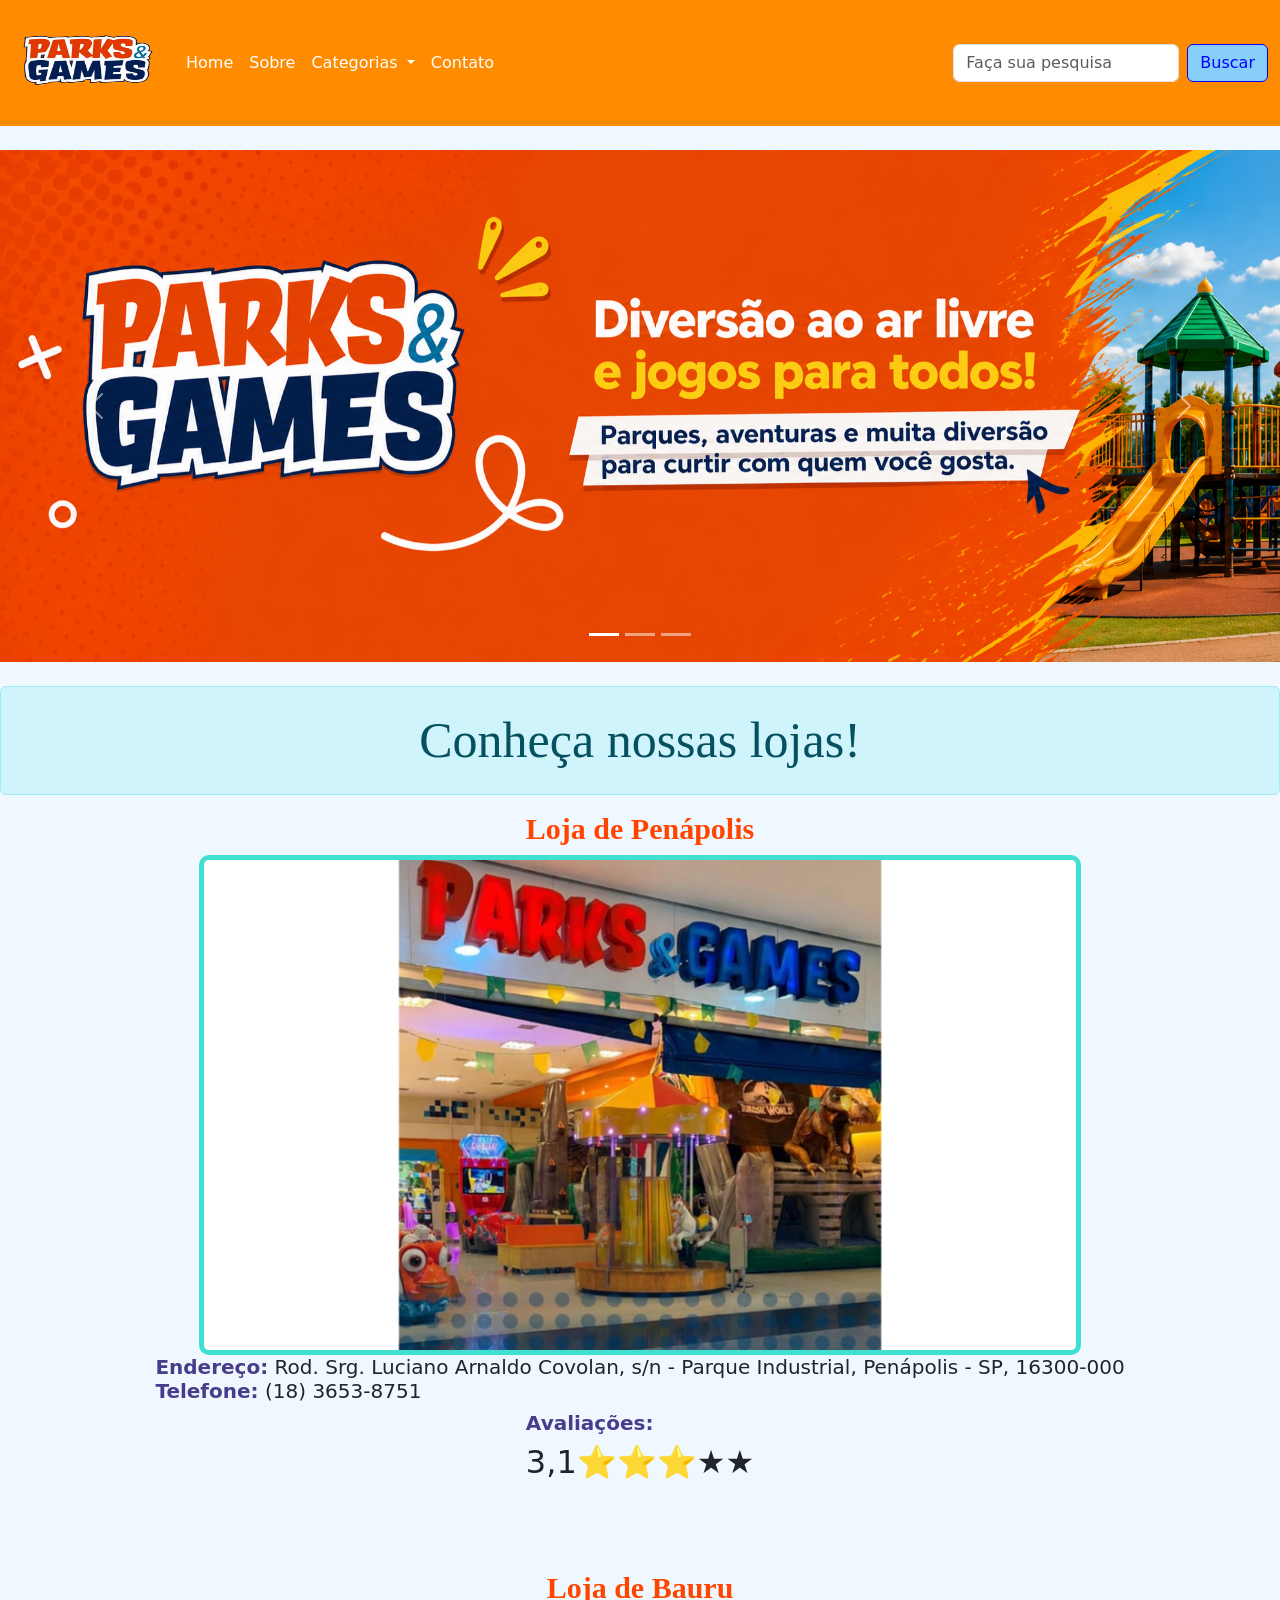
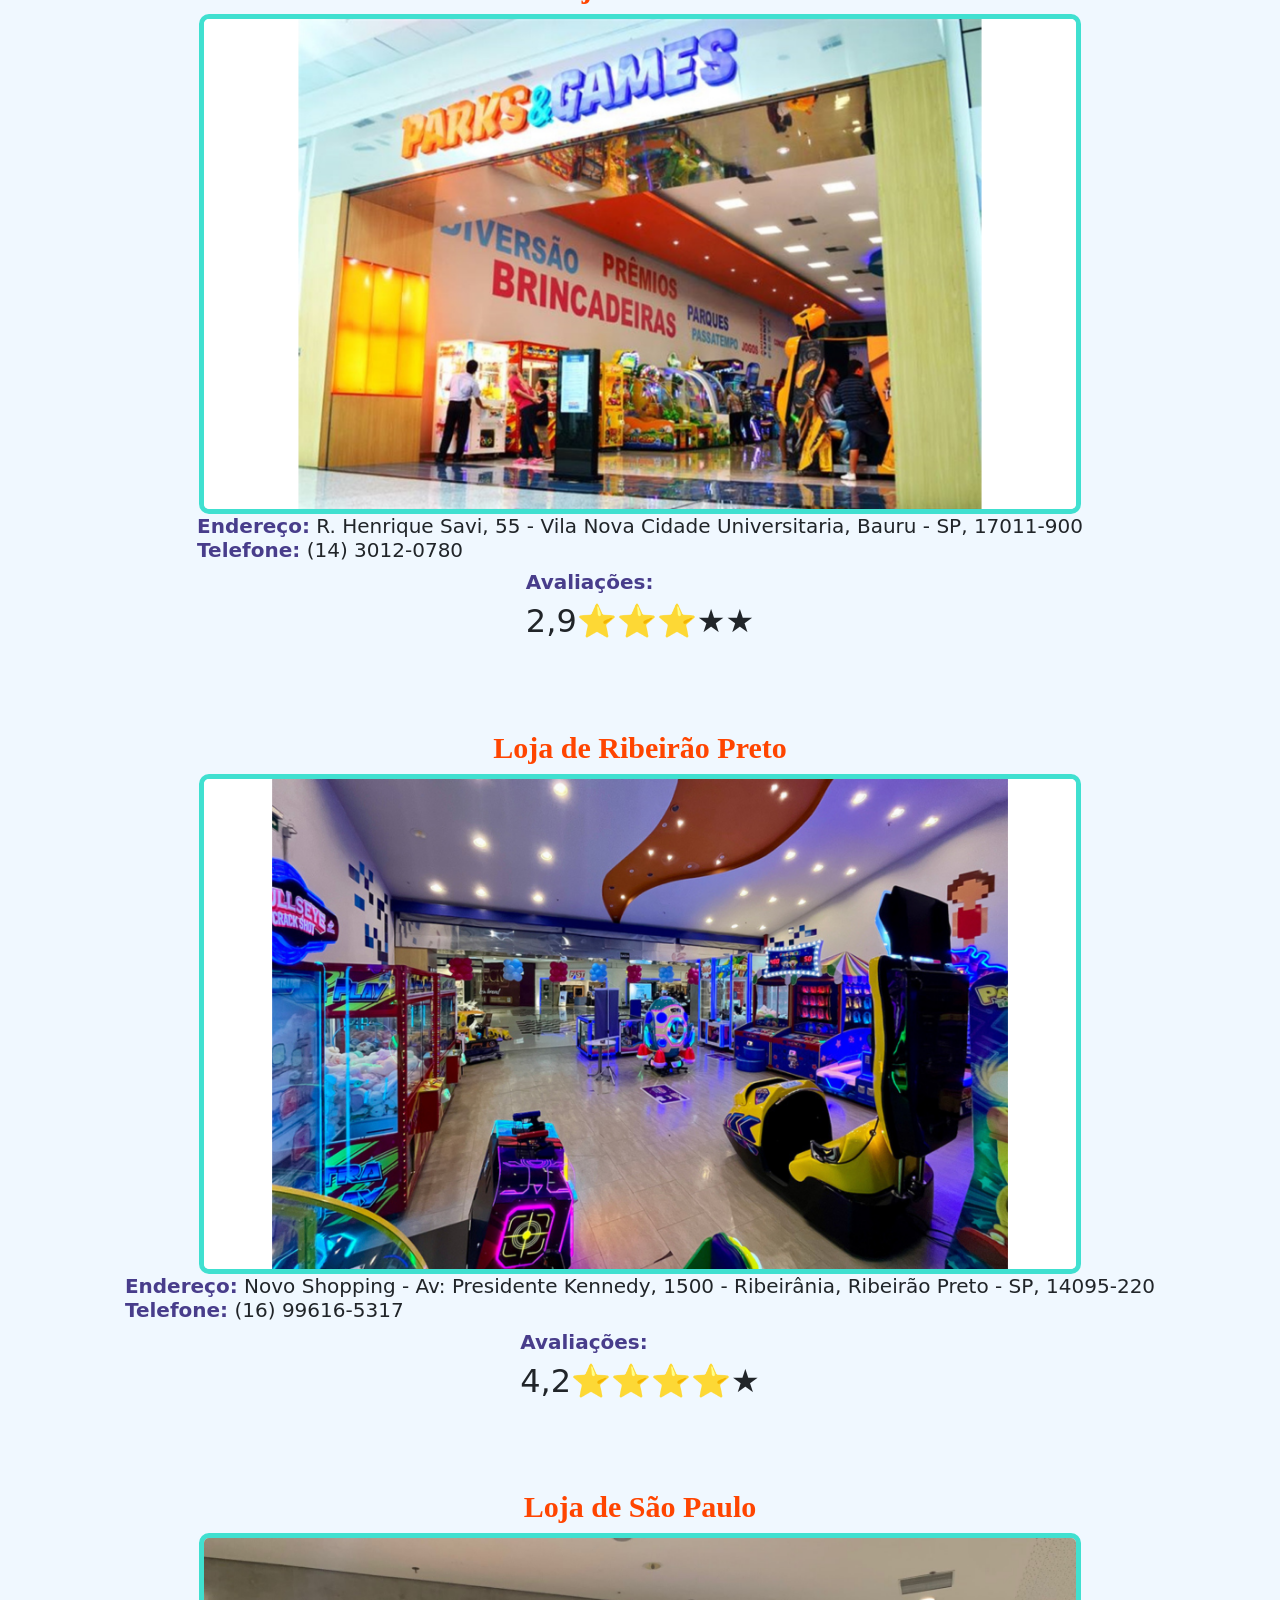
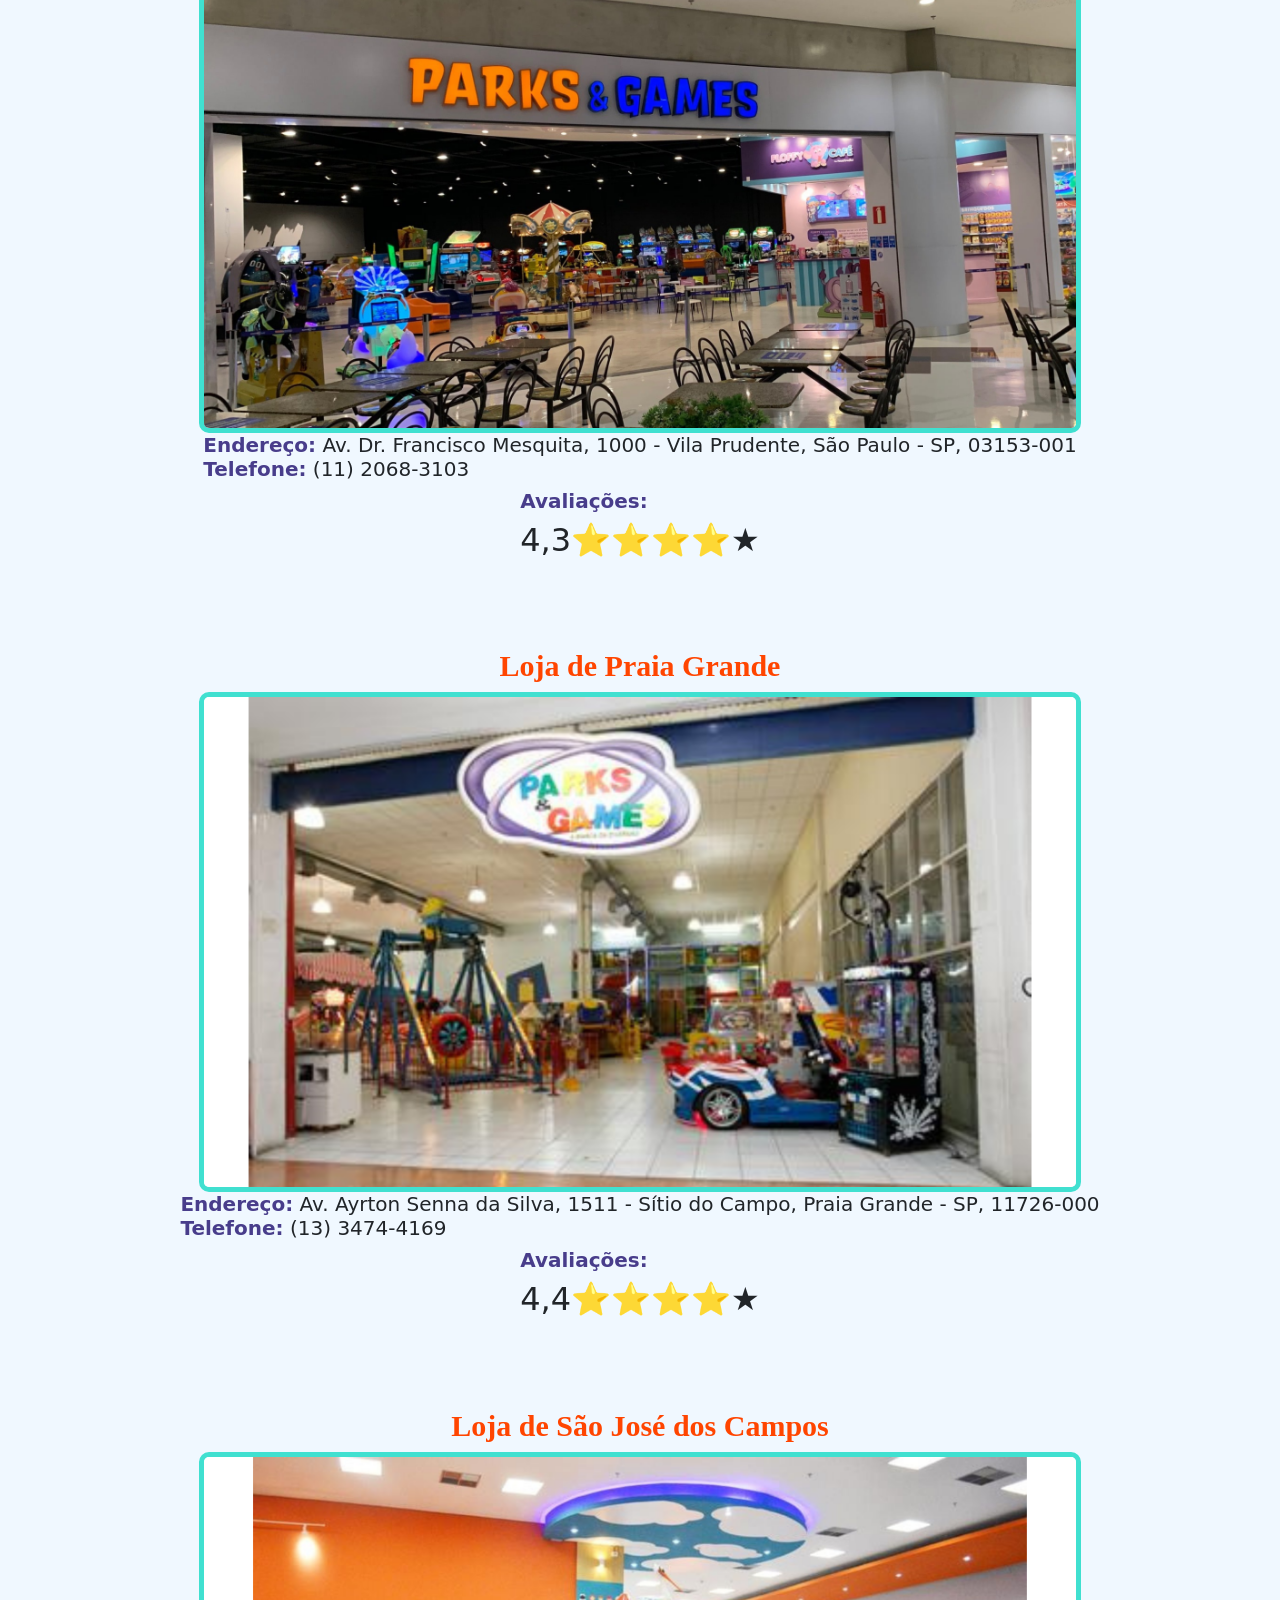
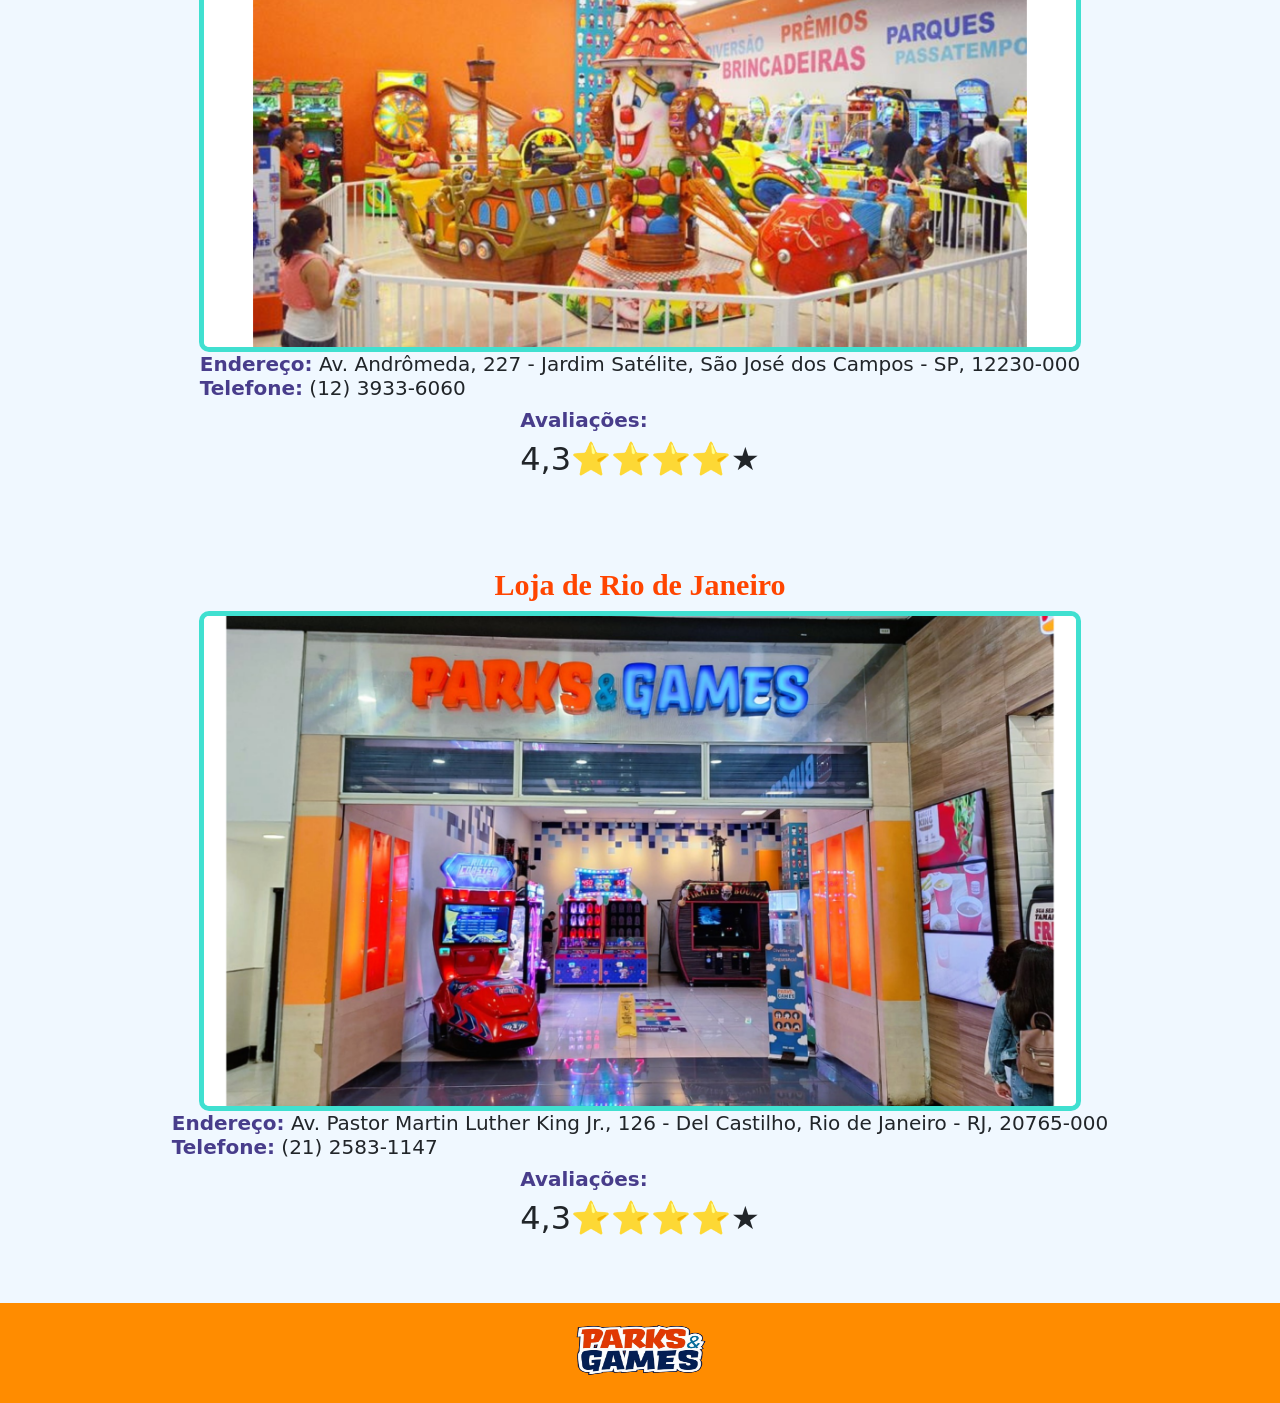
<file: index.html>
<!DOCTYPE html>
<html lang="pt-br">
<head>
    <meta charset="utf-8">
    <meta name="viewport" content="width=device-width, initial-scale=1">
    <title>Parks & Games</title>
    <link href="https://cdn.jsdelivr.net/npm/bootstrap@5.3.8/dist/css/bootstrap.min.css" rel="stylesheet"
          integrity="sha384-sRIl4kxILFvY47J16cr9ZwB07vP4J8+LH7qKQnuqkuIAvNWLzeN8tE5YBujZqJLB" crossorigin="anonymous">
    <link href="css/estilo.css" rel="stylesheet">
</head>
<body>

<header>
    <nav class="navbar navbar-expand-lg cabecario">
        <div class="container-fluid">
            <a class="navbar-brand" href="#"><img class="logo" src="img/P&G_logo.png" alt="logo" height="100px" width="150px"></a>
            <button class="navbar-toggler" type="button" data-bs-toggle="collapse" data-bs-target="#navbarSupportedContent" aria-controls="navbarSupportedContent" aria-expanded="false" aria-label="Toggle navigation">
                <span class="navbar-toggler-icon"></span>
            </button>
            <div class="collapse navbar-collapse" id="navbarSupportedContent">
                <ul class="navbar-nav me-auto mb-2 mb-lg-0">
                    <li class="nav-item">
                        <a class="nav-link letrabranca" aria-current="page" href="index.html">Home</a>
                    </li>
                    <li class="nav-item">
                        <a class="nav-link letrabranca" href="sobre.html">Sobre</a>
                    </li>
                    <li class="nav-item dropdown ">
                        <a class="nav-link dropdown-toggle letrabranca" href="#" role="button" data-bs-toggle="dropdown" aria-expanded="false">
                            Categorias
                        </a>
                        <ul class="dropdown-menu menuaba">
                            <li><a class="dropdown-item" href="festa.html">Festas</a></li>
                            <li><a class="dropdown-item" href="escurcao.html">Escurções</a></li>
                            <li><hr class="dropdown-divider"></li>
                            <li><a class="dropdown-item" href="evento.html">Eventos</a></li>
                        </ul>
                    </li>
                    <li class="nav-item">
                        <a class="nav-link letrabranca" href="contato.html">Contato</a>
                    </li>
                </ul>
                <form class="d-flex" role="search">
                    <input class="form-control me-2" type="search" placeholder="Faça sua pesquisa" aria-label="Search"/>
                    <button class="btn botao" type="submit">Buscar</button>
                </form>
            </div>
        </div>
    </nav>
</header>

<br>
<section class="banner">
    <div id="carouselExampleIndicators" class="carousel slide banner">
        <div class="carousel-indicators">
            <button type="button" data-bs-target="#carouselExampleIndicators" data-bs-slide-to="0" class="active" aria-current="true" aria-label="Slide 1"></button>
            <button type="button" data-bs-target="#carouselExampleIndicators" data-bs-slide-to="1" aria-label="Slide 2"></button>
            <button type="button" data-bs-target="#carouselExampleIndicators" data-bs-slide-to="2" aria-label="Slide 3"></button>
        </div>
        <div class="carousel-inner">
            <div class="carousel-item active">
                <img src="img/banner1.png" class="d-block w-100" alt="...">
            </div>
            <div class="carousel-item">
                <img src="img/banner2.png" class="d-block w-100" alt="...">
            </div>
            <div class="carousel-item">
                <img src="img/banner3.png" class="d-block w-100" alt="...">
            </div>
        </div>
        <button class="carousel-control-prev" type="button" data-bs-target="#carouselExampleIndicators" data-bs-slide="prev">
            <span class="carousel-control-prev-icon" aria-hidden="true"></span>
            <span class="visually-hidden">Previous</span>
        </button>
        <button class="carousel-control-next" type="button" data-bs-target="#carouselExampleIndicators" data-bs-slide="next">
            <span class="carousel-control-next-icon" aria-hidden="true"></span>
            <span class="visually-hidden">Next</span>
        </button>
    </div>
</section>
<br>

<section class="lojas">
    <div class="alert alert-info tamanho_alerta" role="alert">
        Conheça nossas lojas!
    </div>
    <h3>Loja de Penápolis</h3>
    <img src="img/P&G_Penápolis.png" class="img-fluid loja" alt="LojaPenapolis">
    <h4><stronger>Endereço:</stronger> Rod. Srg. Luciano Arnaldo Covolan, s/n - Parque Industrial, Penápolis - SP, 16300-000<br>
        <stronger>Telefone:</stronger> (18) 3653-8751</h4>
    <div>
        <h4><stronger>Avaliações:</stronger></h4>
        <h2>3,1⭐⭐⭐<strong>★★</strong></h2>
    </div><br>
    <br><hr>
    <h3>Loja de Bauru</h3>
    <img src="img/P&G_Bauru.png" class="img-fluid loja" alt="LojaBauru">
    <h4><stronger>Endereço:</stronger> R. Henrique Savi, 55 - Vila Nova Cidade Universitaria, Bauru - SP, 17011-900<br>
        <stronger>Telefone:</stronger> (14) 3012-0780</h4>
    <div>
        <h4><stronger>Avaliações:</stronger></h4>
        <h2>2,9⭐⭐⭐<strong>★★</strong></h2>
    </div><br>
    <br><hr>
    <h3>Loja de Ribeirão Preto</h3>
    <img src="img/P&G_RibeirãoPreto.png" class="img-fluid loja" alt="LojaRibeirãoPreto">
    <h4><stronger>Endereço:</stronger> Novo Shopping - Av: Presidente Kennedy, 1500 - Ribeirânia, Ribeirão Preto - SP, 14095-220<br>
        <stronger>Telefone:</stronger> (16) 99616-5317</h4>
    <div>
        <h4><stronger>Avaliações:</stronger></h4>
        <h2>4,2⭐⭐⭐⭐<strong>★</strong></h2>
    </div><br>
    <br><hr>
    <h3>Loja de São Paulo</h3>
    <img src="img/P&G_SãoPaulo.png" class="img-fluid loja" alt="LojaSãoPaulo">
    <h4><stronger>Endereço:</stronger> Av. Dr. Francisco Mesquita, 1000 - Vila Prudente, São Paulo - SP, 03153-001<br>
        <stronger>Telefone:</stronger> (11) 2068-3103</h4>
    <div>
        <h4><stronger>Avaliações:</stronger></h4>
        <h2>4,3⭐⭐⭐⭐<strong>★</strong></h2>
    </div><br>
    <br><hr>
    <h3>Loja de Praia Grande</h3>
    <img src="img/P&G_PraiaGrande.png" class="img-fluid loja" alt="LojaPraiaGrande">
    <h4><stronger>Endereço:</stronger> Av. Ayrton Senna da Silva, 1511 - Sítio do Campo, Praia Grande - SP, 11726-000<br>
        <stronger>Telefone:</stronger> (13) 3474-4169</h4>
    <div>
        <h4><stronger>Avaliações:</stronger></h4>
        <h2>4,4⭐⭐⭐⭐<strong>★</strong></h2>
    </div><br>
    <br><hr>
    <h3>Loja de São José dos Campos</h3>
    <img src="img/P&G_SãoJoséDosCampos.png" class="img-fluid loja" alt="LojaSãoJoséDosCampos">
    <h4><stronger>Endereço:</stronger> Av. Andrômeda, 227 - Jardim Satélite, São José dos Campos - SP, 12230-000<br>
        <stronger>Telefone:</stronger> (12) 3933-6060</h4>
    <div>
        <h4><stronger>Avaliações:</stronger></h4>
        <h2>4,3⭐⭐⭐⭐<strong>★</strong></h2>
    </div><br>
    <br><hr>
    <h3>Loja de Rio de Janeiro</h3>
    <img src="img/P&G_RioDeJaneiro.png" class="img-fluid loja" alt="LojaRioDeJaneiro">
    <h4><stronger>Endereço:</stronger> Av. Pastor Martin Luther King Jr., 126 - Del Castilho, Rio de Janeiro - RJ, 20765-000<br>
        <stronger>Telefone:</stronger> (21) 2583-1147</h4>
    <div>
        <h4><stronger>Avaliações:</stronger></h4>
        <h2>4,3⭐⭐⭐⭐<strong>★</strong></h2>
    </div><br><hr>

</section>
<footer>
    <img class="logo" src="img/P&G_logo.png" alt="logo" height="100px" width="150px">
</footer>

<script src="https://cdn.jsdelivr.net/npm/bootstrap@5.3.8/dist/js/bootstrap.bundle.min.js"
        integrity="sha384-FKyoEForCGlyvwx9Hj09JcYn3nv7wiPVlz7YYwJrWVcXK/BmnVDxM+D2scQbITxI" crossorigin="anonymous"></script>

</body>
</html>
</file>
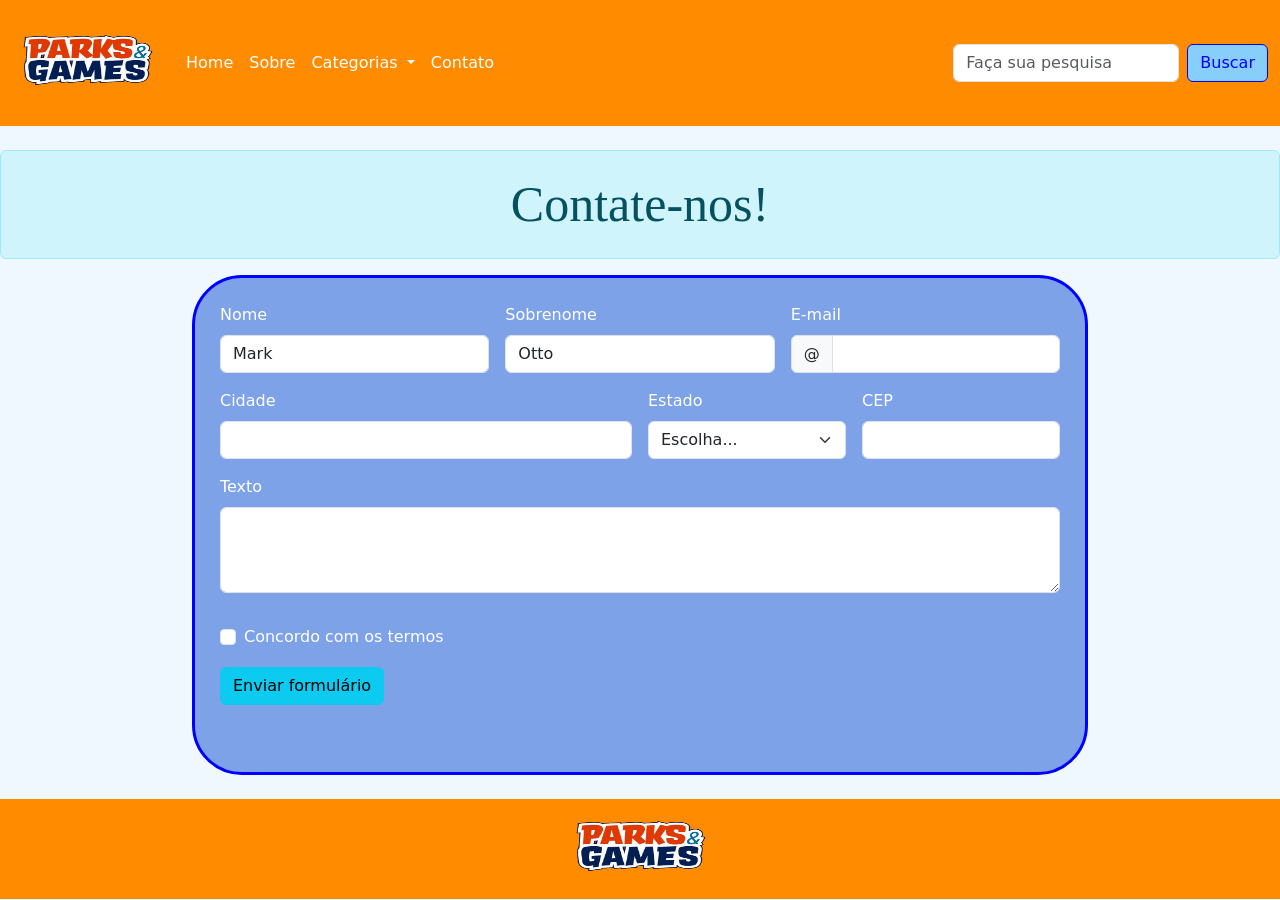
<file: contato.html>
<!DOCTYPE html>
<html lang="pt-br">
<head>
    <meta charset="utf-8">
    <meta name="viewport" content="width=device-width, initial-scale=1">
    <title>Parks & Games</title>
    <link href="https://cdn.jsdelivr.net/npm/bootstrap@5.3.8/dist/css/bootstrap.min.css" rel="stylesheet"
          integrity="sha384-sRIl4kxILFvY47J16cr9ZwB07vP4J8+LH7qKQnuqkuIAvNWLzeN8tE5YBujZqJLB" crossorigin="anonymous">
    <link href="css/estilo.css" rel="stylesheet">
</head>
<body>

<header>
    <nav class="navbar navbar-expand-lg cabecario">
        <div class="container-fluid">
            <a class="navbar-brand" href="#"><img class="logo" src="img/P&G_logo.png" alt="logo" height="100px" width="150px"></a>
            <button class="navbar-toggler" type="button" data-bs-toggle="collapse" data-bs-target="#navbarSupportedContent" aria-controls="navbarSupportedContent" aria-expanded="false" aria-label="Toggle navigation">
                <span class="navbar-toggler-icon"></span>
            </button>
            <div class="collapse navbar-collapse" id="navbarSupportedContent">
                <ul class="navbar-nav me-auto mb-2 mb-lg-0">
                    <li class="nav-item">
                        <a class="nav-link letrabranca" aria-current="page" href="index.html">Home</a>
                    </li>
                    <li class="nav-item">
                        <a class="nav-link letrabranca" href="sobre.html">Sobre</a>
                    </li>
                    <li class="nav-item dropdown ">
                        <a class="nav-link dropdown-toggle letrabranca" href="#" role="button" data-bs-toggle="dropdown" aria-expanded="false">
                            Categorias
                        </a>
                        <ul class="dropdown-menu menuaba">
                            <li><a class="dropdown-item" href="festa.html">Festas</a></li>
                            <li><a class="dropdown-item" href="escurcao.html">Escurções</a></li>
                            <li><hr class="dropdown-divider"></li>
                            <li><a class="dropdown-item" href="evento.html">Eventos</a></li>
                        </ul>
                    </li>
                    <li class="nav-item">
                        <a class="nav-link letrabranca" href="contato.html">Contato</a>
                    </li>
                </ul>
                <form class="d-flex" role="search">
                    <input class="form-control me-2" type="search" placeholder="Faça sua pesquisa" aria-label="Search"/>
                    <button class="btn botao" type="submit">Buscar</button>
                </form>
            </div>
        </div>
    </nav>
</header>

<br>

<section class="lojas">
    <div class="alert alert-info tamanho_alerta" role="alert">
        Contate-nos!
    </div>
    <div class="contato">
        <form class="row g-3 needs-validation" novalidate>
            <div class="col-md-4">
                <label for="validationCustom01" class="form-label letrabranca">Nome</label>
                <input type="text" class="form-control" id="validationCustom01" value="Mark" required>
                <div class="valid-feedback">
                    Looks good!
                </div>
            </div>
            <div class="col-md-4">
                <label for="validationCustom02" class="form-label letrabranca">Sobrenome</label>
                <input type="text" class="form-control" id="validationCustom02" value="Otto" required>
                <div class="valid-feedback">
                    Looks good!
                </div>
            </div>
            <div class="col-md-4">
                <label for="validationCustomUsername" class="form-label letrabranca">E-mail</label>
                <div class="input-group has-validation">
                    <span class="input-group-text" id="inputGroupPrepend">@</span>
                    <input type="text" class="form-control" id="validationCustomUsername" aria-describedby="inputGroupPrepend" required>
                    <div class="invalid-feedback">
                        Please choose a username.
                    </div>
                </div>
            </div>
            <div class="col-md-6">
                <label for="validationCustom03" class="form-label letrabranca">Cidade</label>
                <input type="text" class="form-control" id="validationCustom03" required>
                <div class="invalid-feedback">
                    Por favor digite a cidade.
                </div>
            </div>
            <div class="col-md-3">
                <label for="validationCustom04" class="form-label letrabranca">Estado</label>
                <select class="form-select" id="validationCustom04" required>
                    <option selected disabled value="">Escolha...</option>
                    <option>Acre (AC)</option>
                    <option>Alagoas (AL)</option>
                    <option>Amapá (AP)</option>
                    <option>Amazonas (AM)</option>
                    <option>Bahia (BA)</option>
                    <option>Ceará (CE)</option>
                    <option>Distrito Federal (DF)</option>
                    <option>Espírito Santo (ES)</option>
                    <option>Goiás (GO)</option>
                    <option>Maranhão (MA)</option>
                    <option>Mato Grosso (MT)</option>
                    <option>Mato Grosso do Sul (MS)</option>
                    <option>Minas Gerais (MG)</option>
                    <option>Pará (PA)</option>
                    <option>Paraíba (PB)</option>
                    <option>Paraná (PR)</option>
                    <option>Piauí (PI)</option>
                    <option>Rio de Janeiro (RJ)</option>
                    <option>Rio Grande do Norte (RN)</option>
                    <option>Rio Grande do Sul (RS)</option>
                    <option>Rondônia (RO)</option>
                    <option>Roraima (RR)</option>
                    <option>Santa Catarina (SC)</option>
                    <option>São Paulo (SP)</option>
                    <option>Sergipe (SE)</option>
                    <option>Tocantins (TO)</option>
                </select>
                <div class="invalid-feedback">
                    Por favor selecione um estado.
                </div>
            </div>
            <div class="col-md-3">
                <label for="validationCustom05" class="form-label letrabranca">CEP</label>
                <input type="text" class="form-control" id="validationCustom05" required>
                <div class="invalid-feedback">
                    Por favor valide o CEP.
                </div>
            </div>
            <div class="mb-3">
                <label for="exampleFormControlTextarea1" class="form-label letrabranca">Texto</label>
                <textarea class="form-control" id="exampleFormControlTextarea1" rows="3"></textarea>
            </div>
            <div class="col-12">
                <div class="form-check">
                    <input class="form-check-input" type="checkbox" value="" id="invalidCheck" required>
                    <label class="form-check-label letrabranca" for="invalidCheck">
                        Concordo com os termos
                    </label>
                    <div class="invalid-feedback">
                        Concorde antes de enviar.
                    </div>
                </div>
            </div>
            <div class="col-12">
                <button class="btn btn-info" type="submit">Enviar formulário</button>
            </div>

        </form>    </div>
    <br>
</section>

<footer>
    <img class="logo" src="img/P&G_logo.png" alt="logo" height="100px" width="150px">
</footer>

<script src="https://cdn.jsdelivr.net/npm/bootstrap@5.3.8/dist/js/bootstrap.bundle.min.js"
        integrity="sha384-FKyoEForCGlyvwx9Hj09JcYn3nv7wiPVlz7YYwJrWVcXK/BmnVDxM+D2scQbITxI" crossorigin="anonymous"></script>

</body>
</html>
</file>
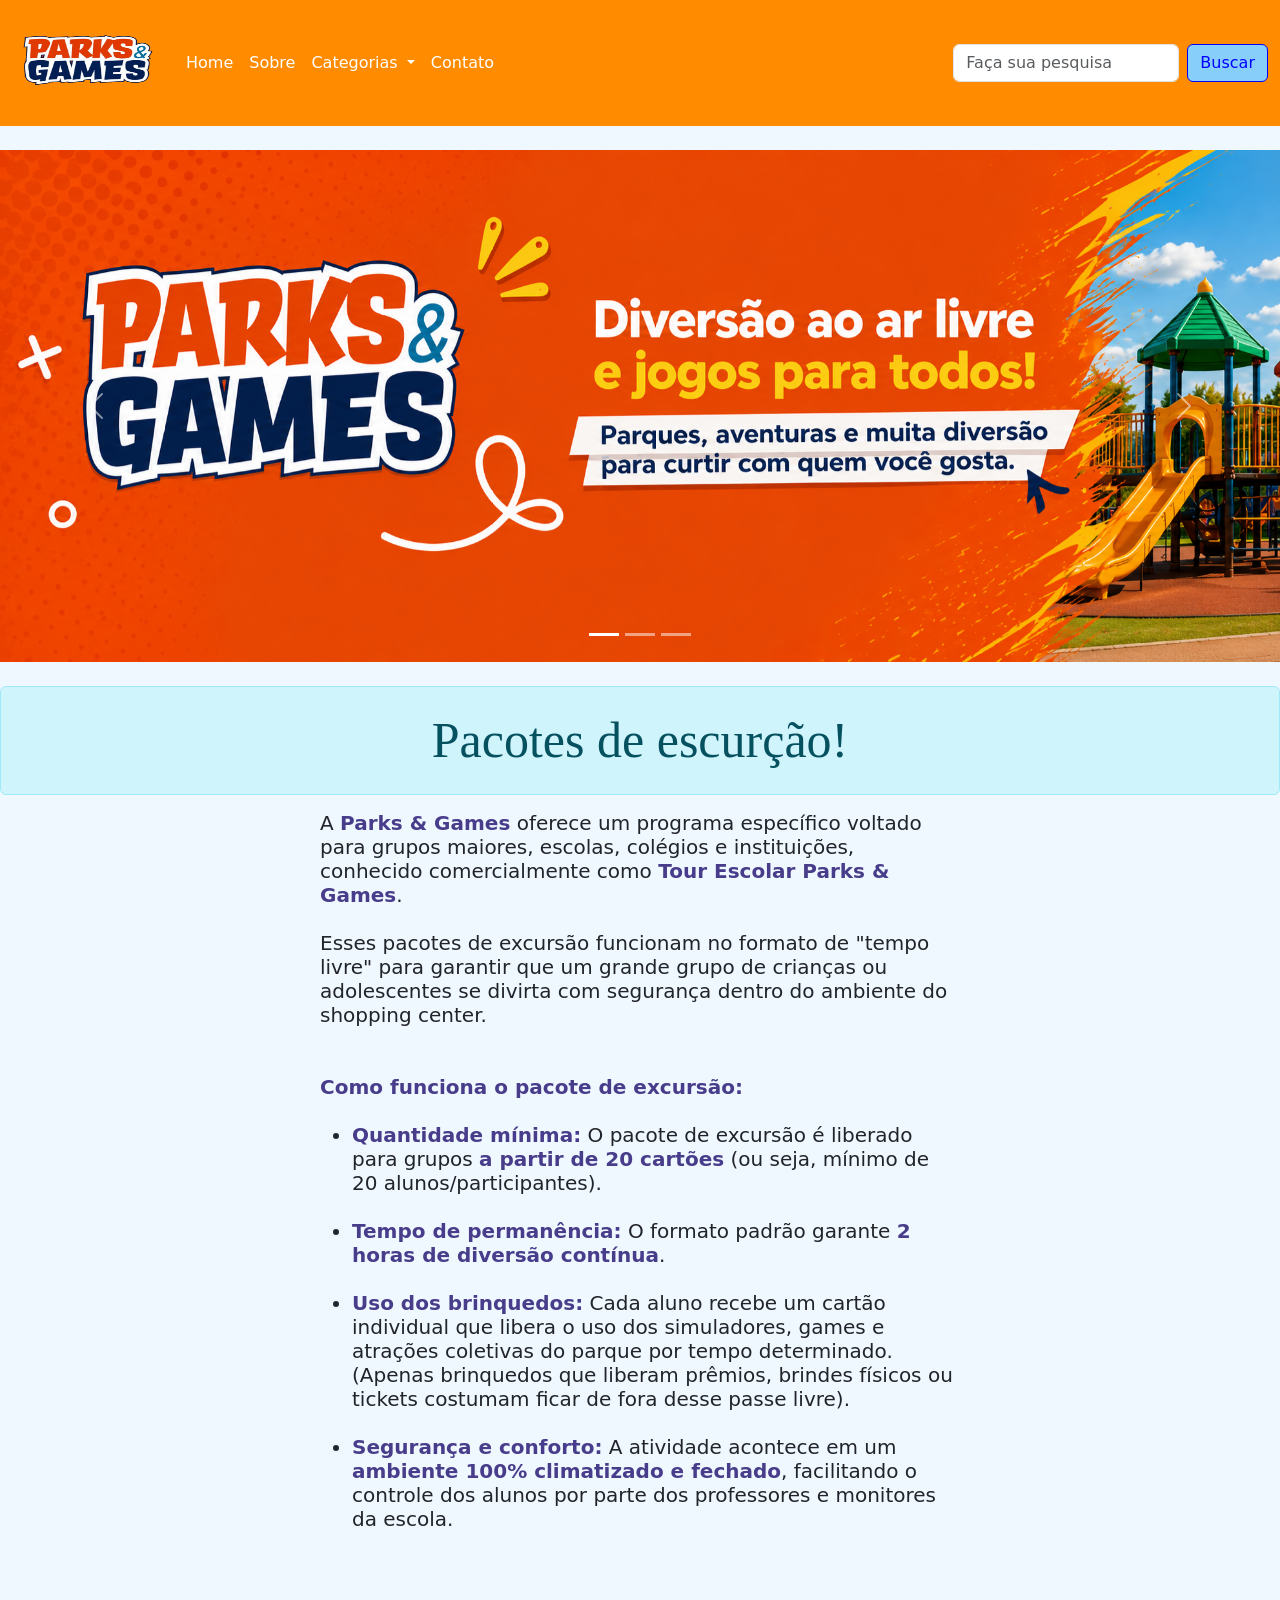
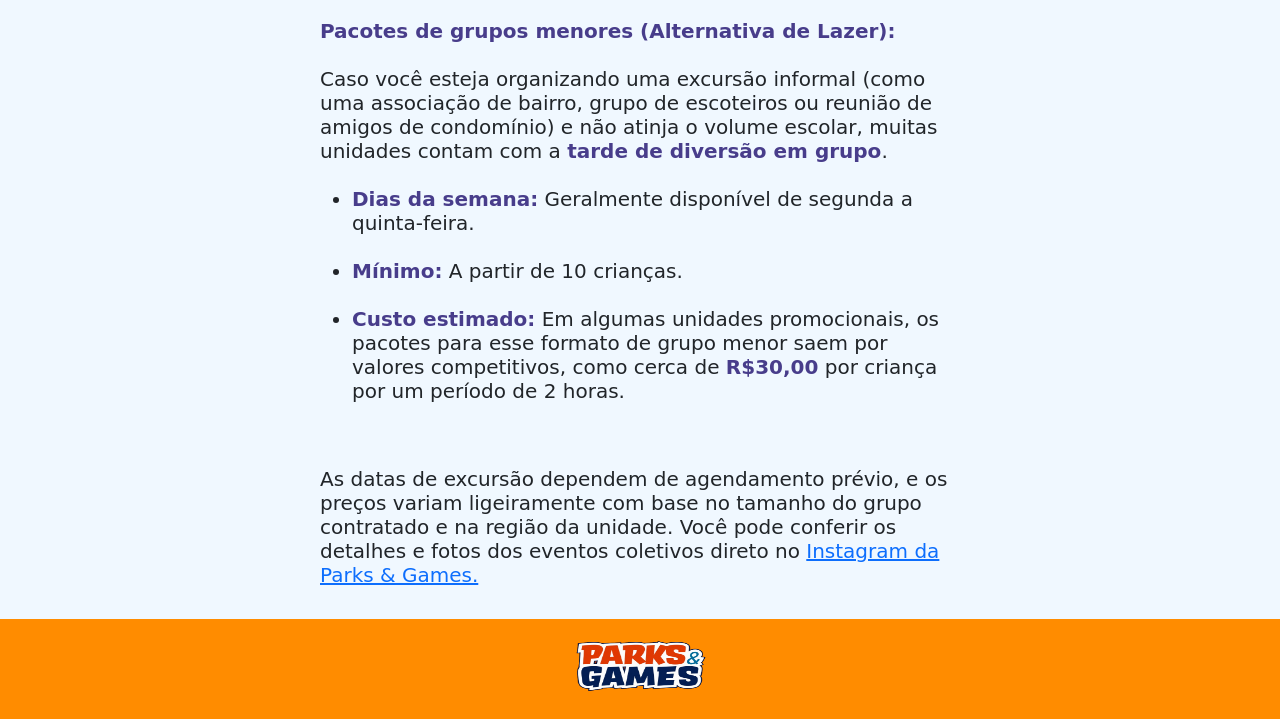
<file: escurcao.html>
<!DOCTYPE html>
<html lang="pt-br">
<head>
    <meta charset="utf-8">
    <meta name="viewport" content="width=device-width, initial-scale=1">
    <title>Parks & Games</title>
    <link href="https://cdn.jsdelivr.net/npm/bootstrap@5.3.8/dist/css/bootstrap.min.css" rel="stylesheet"
          integrity="sha384-sRIl4kxILFvY47J16cr9ZwB07vP4J8+LH7qKQnuqkuIAvNWLzeN8tE5YBujZqJLB" crossorigin="anonymous">
    <link href="css/estilo.css" rel="stylesheet">
</head>
<body>

<header>
    <nav class="navbar navbar-expand-lg cabecario">
        <div class="container-fluid">
            <a class="navbar-brand" href="#"><img class="logo" src="img/P&G_logo.png" alt="logo" height="100px" width="150px"></a>
            <button class="navbar-toggler" type="button" data-bs-toggle="collapse" data-bs-target="#navbarSupportedContent" aria-controls="navbarSupportedContent" aria-expanded="false" aria-label="Toggle navigation">
                <span class="navbar-toggler-icon"></span>
            </button>
            <div class="collapse navbar-collapse" id="navbarSupportedContent">
                <ul class="navbar-nav me-auto mb-2 mb-lg-0">
                    <li class="nav-item">
                        <a class="nav-link letrabranca" aria-current="page" href="index.html">Home</a>
                    </li>
                    <li class="nav-item">
                        <a class="nav-link letrabranca" href="sobre.html">Sobre</a>
                    </li>
                    <li class="nav-item dropdown ">
                        <a class="nav-link dropdown-toggle letrabranca" href="#" role="button" data-bs-toggle="dropdown" aria-expanded="false">
                            Categorias
                        </a>
                        <ul class="dropdown-menu menuaba">
                            <li><a class="dropdown-item" href="festa.html">Festas</a></li>
                            <li><a class="dropdown-item" href="escurcao.html">Escurções</a></li>
                            <li><hr class="dropdown-divider"></li>
                            <li><a class="dropdown-item" href="evento.html">Eventos</a></li>
                        </ul>
                    </li>
                    <li class="nav-item">
                        <a class="nav-link letrabranca" href="contato.html">Contato</a>
                    </li>
                </ul>
                <form class="d-flex" role="search">
                    <input class="form-control me-2" type="search" placeholder="Faça sua pesquisa" aria-label="Search"/>
                    <button class="btn botao" type="submit">Buscar</button>
                </form>
            </div>
        </div>
    </nav>
</header>

<br>
<section class="banner">
    <div id="carouselExampleIndicators" class="carousel slide banner">
        <div class="carousel-indicators">
            <button type="button" data-bs-target="#carouselExampleIndicators" data-bs-slide-to="0" class="active" aria-current="true" aria-label="Slide 1"></button>
            <button type="button" data-bs-target="#carouselExampleIndicators" data-bs-slide-to="1" aria-label="Slide 2"></button>
            <button type="button" data-bs-target="#carouselExampleIndicators" data-bs-slide-to="2" aria-label="Slide 3"></button>
        </div>
        <div class="carousel-inner">
            <div class="carousel-item active">
                <img src="img/banner1.png" class="d-block w-100" alt="...">
            </div>
            <div class="carousel-item">
                <img src="img/banner2.png" class="d-block w-100" alt="...">
            </div>
            <div class="carousel-item">
                <img src="img/banner3.png" class="d-block w-100" alt="...">
            </div>
        </div>
        <button class="carousel-control-prev" type="button" data-bs-target="#carouselExampleIndicators" data-bs-slide="prev">
            <span class="carousel-control-prev-icon" aria-hidden="true"></span>
            <span class="visually-hidden">Previous</span>
        </button>
        <button class="carousel-control-next" type="button" data-bs-target="#carouselExampleIndicators" data-bs-slide="next">
            <span class="carousel-control-next-icon" aria-hidden="true"></span>
            <span class="visually-hidden">Next</span>
        </button>
    </div>
</section>
<br>

<section class="lojas">
    <div class="alert alert-info tamanho_alerta" role="alert">
        Pacotes de escurção!
    </div>
    <div class="sobre">
        <h4>A <stronger>Parks & Games</stronger> oferece um programa específico voltado para grupos maiores, escolas,
            colégios e instituições, conhecido comercialmente como <stronger>Tour Escolar Parks & Games</stronger>.<br><br>
            Esses pacotes de excursão funcionam no formato de "tempo livre" para garantir que um grande grupo de
            crianças ou adolescentes se divirta com segurança dentro do ambiente do shopping center.<br><br><br>
            <stronger>Como funciona o pacote de excursão:</stronger><br><br>
            <ul>
                <li><stronger>Quantidade mínima:</stronger> O pacote de excursão é liberado para grupos <stronger>a
                    partir de 20 cartões</stronger> (ou seja, mínimo de 20 alunos/participantes).</li><br>
                <li><stronger>Tempo de permanência:</stronger>  O formato padrão garante <stronger>2 horas de diversão
                    contínua</stronger>.</li><br>
                <li><stronger>Uso dos brinquedos:</stronger>  Cada aluno recebe um cartão individual que libera o uso
                    dos simuladores, games e atrações coletivas do parque por tempo determinado. (Apenas brinquedos que
                    liberam prêmios, brindes físicos ou tickets costumam ficar de fora desse passe livre).</li><br>
                <li><stronger>Segurança e conforto:</stronger>  A atividade acontece em um <stronger>ambiente 100%
                    climatizado e fechado</stronger>, facilitando o controle dos alunos por parte dos professores e
                    monitores da escola.</li>
            </ul><br><br><br>
            <stronger>Pacotes de grupos menores (Alternativa de Lazer):</stronger><br><br>
            Caso você esteja organizando uma excursão informal (como uma associação de bairro, grupo de escoteiros ou
            reunião de amigos de condomínio) e não atinja o volume escolar, muitas unidades contam com a <stronger>tarde
                de diversão em grupo</stronger>.<br><br>
            <ul>
                <li><stronger>Dias da semana:</stronger> Geralmente disponível de segunda a quinta-feira.</li><br>
                <li><stronger>Mínimo:</stronger> A partir de 10 crianças.</li><br>
                <li><stronger>Custo estimado:</stronger> Em algumas unidades promocionais, os pacotes para esse formato de
                    grupo menor saem por valores competitivos, como cerca de <stronger>R$30,00</stronger> por criança
                    por um período de 2 horas.</li><br>
            </ul><br>
            As datas de excursão dependem de agendamento prévio, e os preços variam ligeiramente com base no tamanho do
            grupo contratado e na região da unidade. Você pode conferir os detalhes e fotos dos eventos coletivos direto
            no <a href="https://www.instagram.com/parksegames/"> Instagram da Parks & Games.</a><br>

        </h4><br>
    </div>
</section>

<footer>
    <img class="logo" src="img/P&G_logo.png" alt="logo" height="100px" width="150px">
</footer>

<script src="https://cdn.jsdelivr.net/npm/bootstrap@5.3.8/dist/js/bootstrap.bundle.min.js"
        integrity="sha384-FKyoEForCGlyvwx9Hj09JcYn3nv7wiPVlz7YYwJrWVcXK/BmnVDxM+D2scQbITxI" crossorigin="anonymous"></script>

</body>
</html>
</file>
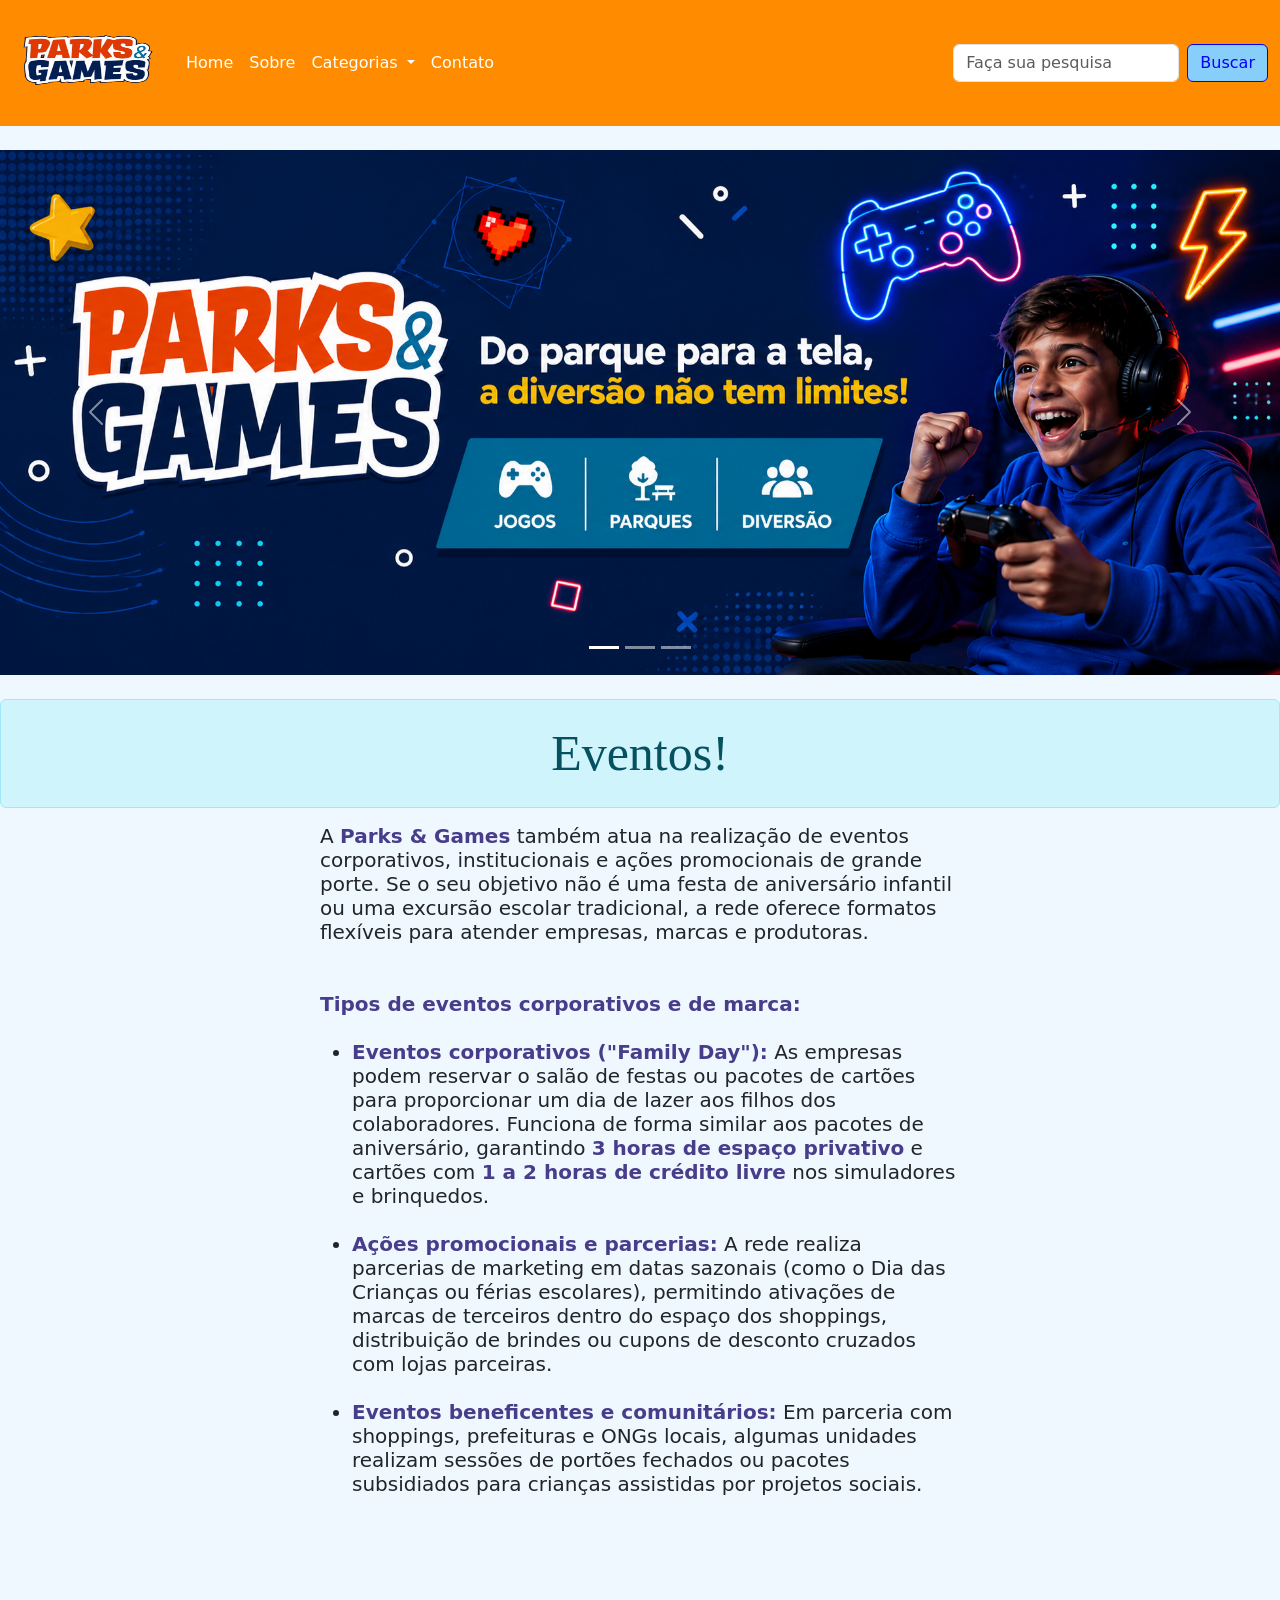
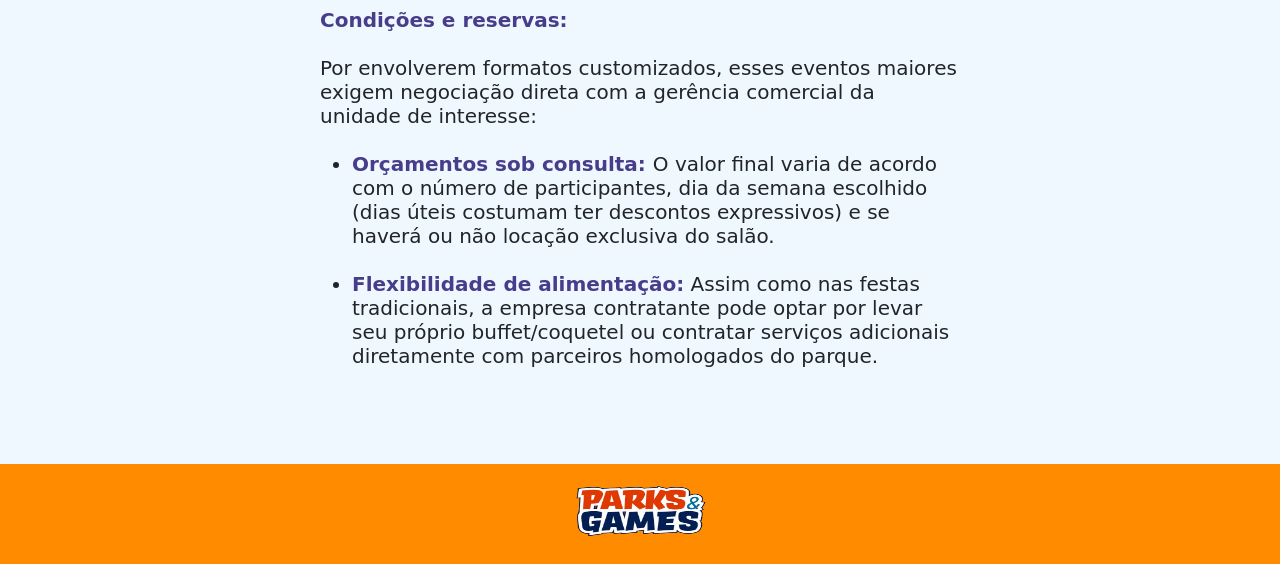
<file: evento.html>
<!DOCTYPE html>
<html lang="pt-br">
<head>
    <meta charset="utf-8">
    <meta name="viewport" content="width=device-width, initial-scale=1">
    <title>Parks & Games</title>
    <link href="https://cdn.jsdelivr.net/npm/bootstrap@5.3.8/dist/css/bootstrap.min.css" rel="stylesheet"
          integrity="sha384-sRIl4kxILFvY47J16cr9ZwB07vP4J8+LH7qKQnuqkuIAvNWLzeN8tE5YBujZqJLB" crossorigin="anonymous">
    <link href="css/estilo.css" rel="stylesheet">
</head>
<body>

<header>
    <nav class="navbar navbar-expand-lg cabecario">
        <div class="container-fluid">
            <a class="navbar-brand" href="#"><img class="logo" src="img/P&G_logo.png" alt="logo" height="100px" width="150px"></a>
            <button class="navbar-toggler" type="button" data-bs-toggle="collapse" data-bs-target="#navbarSupportedContent" aria-controls="navbarSupportedContent" aria-expanded="false" aria-label="Toggle navigation">
                <span class="navbar-toggler-icon"></span>
            </button>
            <div class="collapse navbar-collapse" id="navbarSupportedContent">
                <ul class="navbar-nav me-auto mb-2 mb-lg-0">
                    <li class="nav-item">
                        <a class="nav-link letrabranca" aria-current="page" href="index.html">Home</a>
                    </li>
                    <li class="nav-item">
                        <a class="nav-link letrabranca" href="sobre.html">Sobre</a>
                    </li>
                    <li class="nav-item dropdown ">
                        <a class="nav-link dropdown-toggle letrabranca" href="#" role="button" data-bs-toggle="dropdown" aria-expanded="false">
                            Categorias
                        </a>
                        <ul class="dropdown-menu menuaba">
                            <li><a class="dropdown-item" href="festa.html">Festas</a></li>
                            <li><a class="dropdown-item" href="escurcao.html">Escurções</a></li>
                            <li><hr class="dropdown-divider"></li>
                            <li><a class="dropdown-item" href="evento.html">Eventos</a></li>
                        </ul>
                    </li>
                    <li class="nav-item">
                        <a class="nav-link letrabranca" href="contato.html">Contato</a>
                    </li>
                </ul>
                <form class="d-flex" role="search">
                    <input class="form-control me-2" type="search" placeholder="Faça sua pesquisa" aria-label="Search"/>
                    <button class="btn botao" type="submit">Buscar</button>
                </form>
            </div>
        </div>
    </nav>
</header>

<br>
<section class="banner">
    <div id="carouselExampleIndicators" class="carousel slide banner">
        <div class="carousel-indicators">
            <button type="button" data-bs-target="#carouselExampleIndicators" data-bs-slide-to="0" class="active" aria-current="true" aria-label="Slide 1"></button>
            <button type="button" data-bs-target="#carouselExampleIndicators" data-bs-slide-to="1" aria-label="Slide 2"></button>
            <button type="button" data-bs-target="#carouselExampleIndicators" data-bs-slide-to="2" aria-label="Slide 3"></button>
        </div>
        <div class="carousel-inner">
            <div class="carousel-item active">
                <img src="img/banner2.png" class="d-block w-100" alt="...">
            </div>
            <div class="carousel-item">
                <img src="img/banner3.png" class="d-block w-100" alt="...">
            </div>
            <div class="carousel-item">
                <img src="img/banner1.png" class="d-block w-100" alt="...">
            </div>
        </div>
        <button class="carousel-control-prev" type="button" data-bs-target="#carouselExampleIndicators" data-bs-slide="prev">
            <span class="carousel-control-prev-icon" aria-hidden="true"></span>
            <span class="visually-hidden">Previous</span>
        </button>
        <button class="carousel-control-next" type="button" data-bs-target="#carouselExampleIndicators" data-bs-slide="next">
            <span class="carousel-control-next-icon" aria-hidden="true"></span>
            <span class="visually-hidden">Next</span>
        </button>
    </div>
</section>
<br>

<section class="lojas">
    <div class="alert alert-info tamanho_alerta" role="alert">
        Eventos!
    </div>
    <div class="sobre">
        <h4>A <stronger>Parks & Games</stronger> também atua na realização de eventos corporativos, institucionais e
            ações promocionais de grande porte. Se o seu objetivo não é uma festa de aniversário infantil ou uma
            excursão escolar tradicional, a rede oferece formatos flexíveis para atender empresas, marcas e produtoras.<br><br><br>
            <stronger>Tipos de eventos corporativos e de marca:</stronger><br><br>
            <ul>
                <li><stronger>Eventos corporativos ("Family Day"):</stronger> As empresas podem reservar o salão de
                    festas ou pacotes de cartões para proporcionar um dia de lazer aos filhos dos colaboradores.
                    Funciona de forma similar aos pacotes de aniversário, garantindo <stronger>3 horas de espaço
                        privativo</stronger> e cartões com <stronger>1 a 2 horas de crédito livre</stronger> nos
                    simuladores e brinquedos.</li><br>
                <li><stronger>Ações promocionais e parcerias:</stronger> A rede realiza parcerias de marketing em datas
                    sazonais (como o Dia das Crianças ou férias escolares), permitindo ativações de marcas de terceiros
                    dentro do espaço dos shoppings, distribuição de brindes ou cupons de desconto cruzados com lojas
                    parceiras.</li><br>
                <li><stronger>Eventos beneficentes e comunitários:</stronger> Em parceria com shoppings, prefeituras e
                    ONGs locais, algumas unidades realizam sessões de portões fechados ou pacotes subsidiados para
                    crianças assistidas por projetos sociais.</li><br>
            </ul><br><br><br>
            <stronger>Condições e reservas:</stronger><br><br>
            Por envolverem formatos customizados, esses eventos maiores exigem negociação direta com a gerência
            comercial da unidade de interesse:<br><br>
            <ul>
                <li><stronger>Orçamentos sob consulta: </stronger> O valor final varia de acordo com o número de
                    participantes, dia da semana escolhido (dias úteis costumam ter descontos expressivos) e se haverá
                    ou não locação exclusiva do salão.</li><br>
                <li><stronger>Flexibilidade de alimentação:</stronger> Assim como nas festas tradicionais, a empresa
                    contratante pode optar por levar seu próprio buffet/coquetel ou contratar serviços adicionais
                    diretamente com parceiros homologados do parque.</li><br>
            </ul><br>

        </h4><br>
    </div>
</section>

<footer>
    <img class="logo" src="img/P&G_logo.png" alt="logo" height="100px" width="150px">
</footer>

<script src="https://cdn.jsdelivr.net/npm/bootstrap@5.3.8/dist/js/bootstrap.bundle.min.js"
        integrity="sha384-FKyoEForCGlyvwx9Hj09JcYn3nv7wiPVlz7YYwJrWVcXK/BmnVDxM+D2scQbITxI" crossorigin="anonymous"></script>

</body>
</html>
</file>
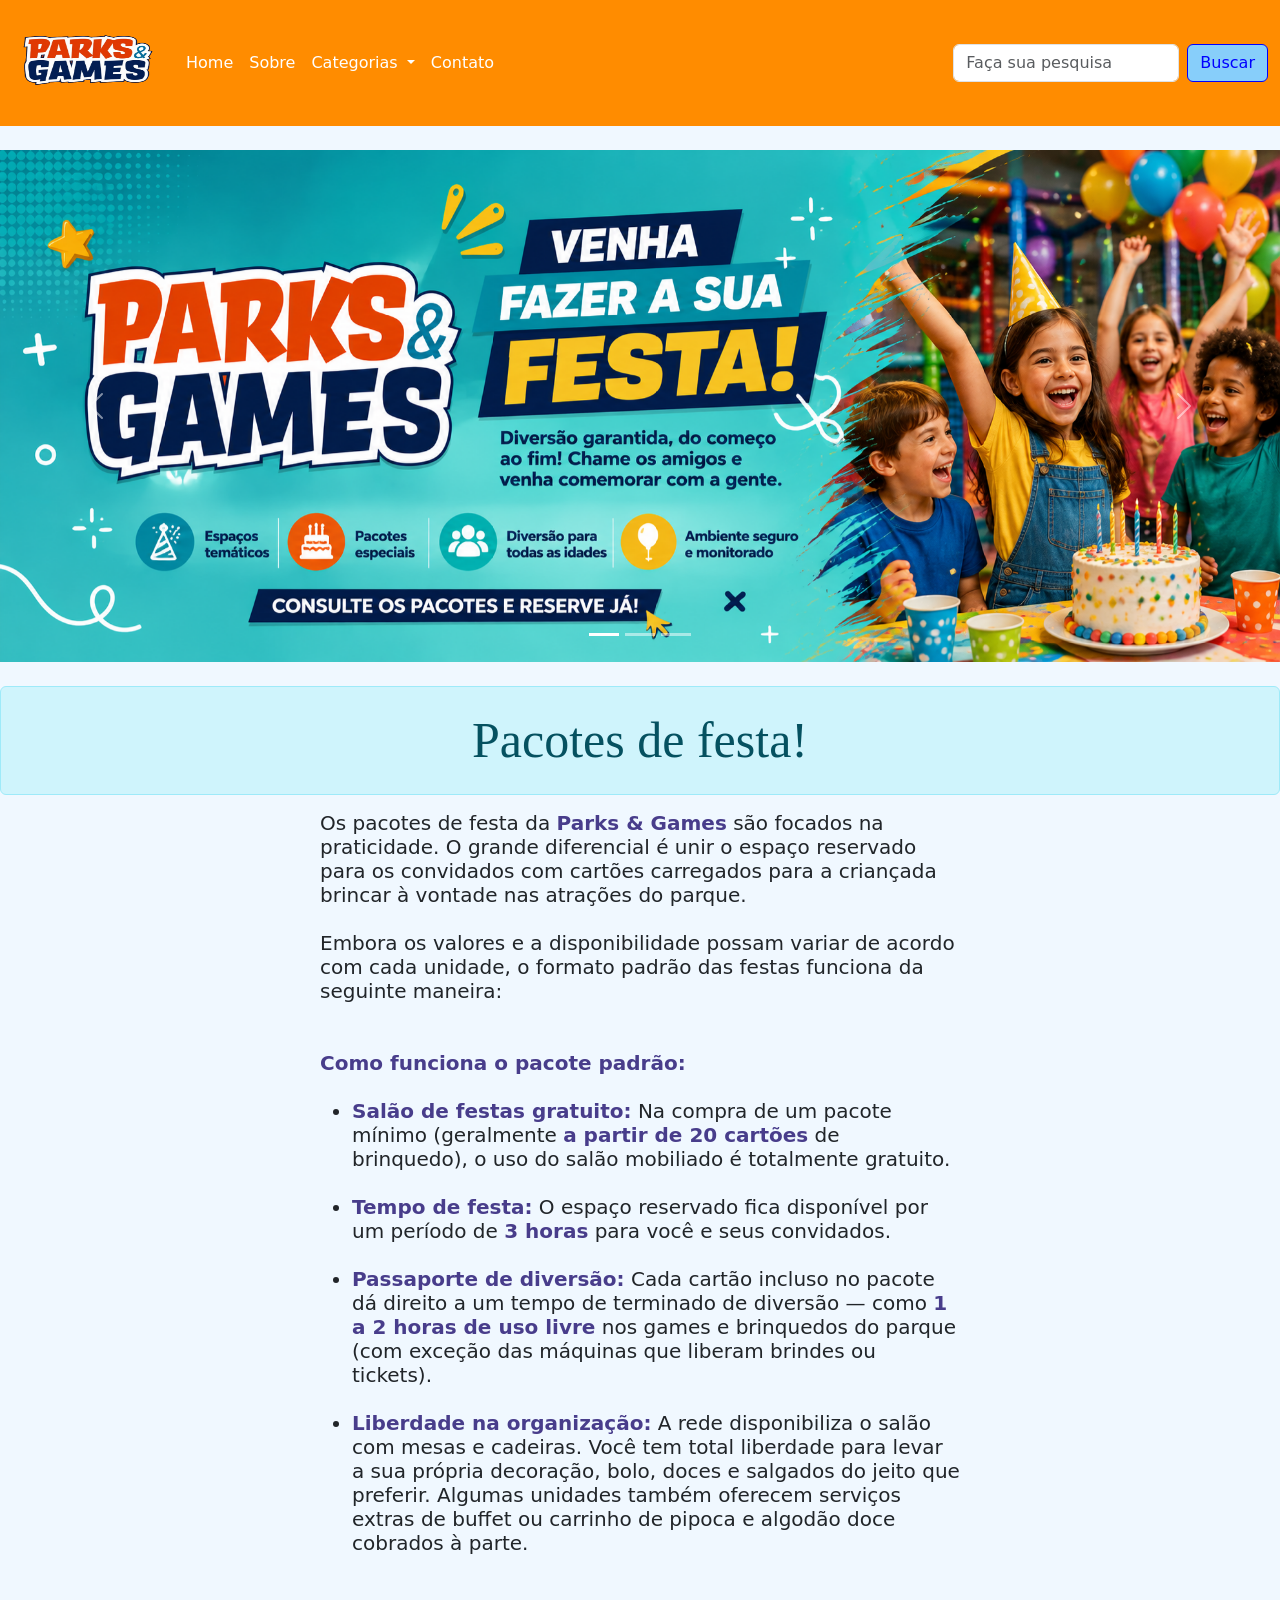
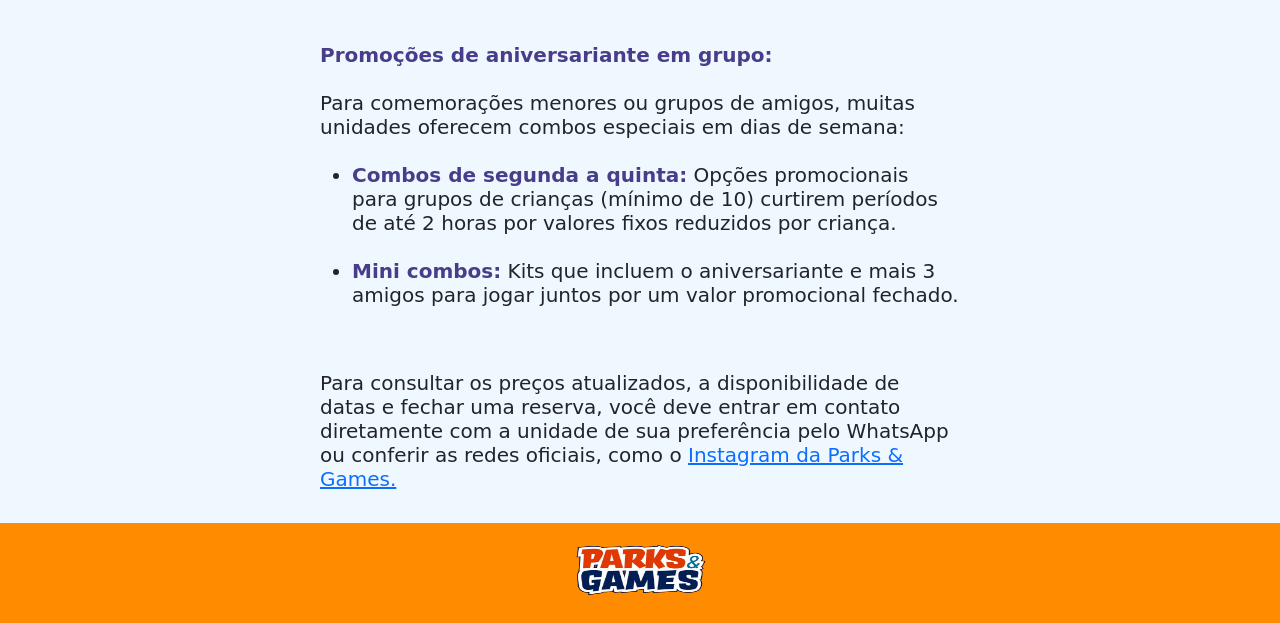
<file: festa.html>
<!DOCTYPE html>
<html lang="pt-br">
<head>
    <meta charset="utf-8">
    <meta name="viewport" content="width=device-width, initial-scale=1">
    <title>Parks & Games</title>
    <link href="https://cdn.jsdelivr.net/npm/bootstrap@5.3.8/dist/css/bootstrap.min.css" rel="stylesheet"
          integrity="sha384-sRIl4kxILFvY47J16cr9ZwB07vP4J8+LH7qKQnuqkuIAvNWLzeN8tE5YBujZqJLB" crossorigin="anonymous">
    <link href="css/estilo.css" rel="stylesheet">
</head>
<body>

<header>
    <nav class="navbar navbar-expand-lg cabecario">
        <div class="container-fluid">
            <a class="navbar-brand" href="#"><img class="logo" src="img/P&G_logo.png" alt="logo" height="100px" width="150px"></a>
            <button class="navbar-toggler" type="button" data-bs-toggle="collapse" data-bs-target="#navbarSupportedContent" aria-controls="navbarSupportedContent" aria-expanded="false" aria-label="Toggle navigation">
                <span class="navbar-toggler-icon"></span>
            </button>
            <div class="collapse navbar-collapse" id="navbarSupportedContent">
                <ul class="navbar-nav me-auto mb-2 mb-lg-0">
                    <li class="nav-item">
                        <a class="nav-link letrabranca" aria-current="page" href="index.html">Home</a>
                    </li>
                    <li class="nav-item">
                        <a class="nav-link letrabranca" href="sobre.html">Sobre</a>
                    </li>
                    <li class="nav-item dropdown ">
                        <a class="nav-link dropdown-toggle letrabranca" href="#" role="button" data-bs-toggle="dropdown" aria-expanded="false">
                            Categorias
                        </a>
                        <ul class="dropdown-menu menuaba">
                            <li><a class="dropdown-item" href="festa.html">Festas</a></li>
                            <li><a class="dropdown-item" href="escurcao.html">Escurções</a></li>
                            <li><hr class="dropdown-divider"></li>
                            <li><a class="dropdown-item" href="evento.html">Eventos</a></li>
                        </ul>
                    </li>
                    <li class="nav-item">
                        <a class="nav-link letrabranca" href="contato.html">Contato</a>
                    </li>
                </ul>
                <form class="d-flex" role="search">
                    <input class="form-control me-2" type="search" placeholder="Faça sua pesquisa" aria-label="Search"/>
                    <button class="btn botao" type="submit">Buscar</button>
                </form>
            </div>
        </div>
    </nav>
</header>

<br>
<section class="banner">
    <div id="carouselExampleIndicators" class="carousel slide banner">
        <div class="carousel-indicators">
            <button type="button" data-bs-target="#carouselExampleIndicators" data-bs-slide-to="0" class="active" aria-current="true" aria-label="Slide 1"></button>
            <button type="button" data-bs-target="#carouselExampleIndicators" data-bs-slide-to="1" aria-label="Slide 2"></button>
            <button type="button" data-bs-target="#carouselExampleIndicators" data-bs-slide-to="2" aria-label="Slide 3"></button>
        </div>
        <div class="carousel-inner">
            <div class="carousel-item active">
                <img src="img/banner3.png" class="d-block w-100" alt="...">
            </div>
            <div class="carousel-item">
                <img src="img/banner1.png" class="d-block w-100" alt="...">
            </div>
            <div class="carousel-item">
                <img src="img/banner2.png" class="d-block w-100" alt="...">
            </div>
        </div>
        <button class="carousel-control-prev" type="button" data-bs-target="#carouselExampleIndicators" data-bs-slide="prev">
            <span class="carousel-control-prev-icon" aria-hidden="true"></span>
            <span class="visually-hidden">Previous</span>
        </button>
        <button class="carousel-control-next" type="button" data-bs-target="#carouselExampleIndicators" data-bs-slide="next">
            <span class="carousel-control-next-icon" aria-hidden="true"></span>
            <span class="visually-hidden">Next</span>
        </button>
    </div>
</section>
<br>

<section class="lojas">
    <div class="alert alert-info tamanho_alerta" role="alert">
        Pacotes de festa!
    </div>
    <div class="sobre">
        <h4>Os pacotes de festa da <stronger>Parks & Games</stronger> são focados na praticidade. O grande diferencial é
            unir o espaço reservado para os convidados com cartões carregados para a criançada brincar à vontade nas
            atrações do parque.<br><br>
            Embora os valores e a disponibilidade possam variar de acordo com cada unidade, o formato padrão das festas
            funciona da seguinte maneira:<br><br><br>
            <stronger>Como funciona o pacote padrão:</stronger><br><br>
            <ul>
                <li><stronger>Salão de festas gratuito:</stronger> Na compra de um pacote mínimo (geralmente <stronger>a
                    partir de 20 cartões</stronger> de brinquedo), o uso do salão mobiliado é totalmente gratuito.</li><br>
                <li><stronger>Tempo de festa:</stronger>  O espaço reservado fica disponível por um período de
                    <stronger>3 horas</stronger> para você e seus convidados.</li><br>
                <li><stronger>Passaporte de diversão:</stronger>  Cada cartão incluso no pacote dá direito a um tempo de
                    terminado de diversão — como <stronger>1 a 2 horas de uso livre</stronger> nos games e brinquedos do
                    parque (com exceção das máquinas que liberam brindes ou tickets).</li><br>
                <li><stronger>Liberdade na organização:</stronger>   A rede disponibiliza o salão com mesas e cadeiras.
                    Você tem total liberdade para levar a sua própria decoração, bolo, doces e salgados do jeito que
                    preferir. Algumas unidades também oferecem serviços extras de buffet ou carrinho de pipoca e algodão
                    doce cobrados à parte.</li>
            </ul><br><br><br>
            <stronger>Promoções de aniversariante em grupo:</stronger><br><br>
            Para comemorações menores ou grupos de amigos, muitas unidades oferecem combos especiais em dias de semana:<br><br>
            <ul>
                <li><stronger>Combos de segunda a quinta:</stronger> Opções promocionais para grupos de crianças (mínimo
                    de 10) curtirem períodos de até 2 horas por valores fixos reduzidos por criança.</li><br>
                <li><stronger>Mini combos:</stronger>  Kits que incluem o aniversariante e mais 3 amigos para jogar
                    juntos por um valor promocional fechado.</li><br>
            </ul><br>
            Para consultar os preços atualizados, a disponibilidade de datas e fechar uma reserva, você deve entrar em
            contato diretamente com a unidade de sua preferência pelo WhatsApp ou conferir as redes oficiais, como o <a
                    href="https://www.instagram.com/parksegames/"> Instagram da Parks & Games.</a><br>

        </h4><br>
    </div>
</section>

<footer>
    <img class="logo" src="img/P&G_logo.png" alt="logo" height="100px" width="150px">
</footer>

<script src="https://cdn.jsdelivr.net/npm/bootstrap@5.3.8/dist/js/bootstrap.bundle.min.js"
        integrity="sha384-FKyoEForCGlyvwx9Hj09JcYn3nv7wiPVlz7YYwJrWVcXK/BmnVDxM+D2scQbITxI" crossorigin="anonymous"></script>

</body>
</html>
</file>
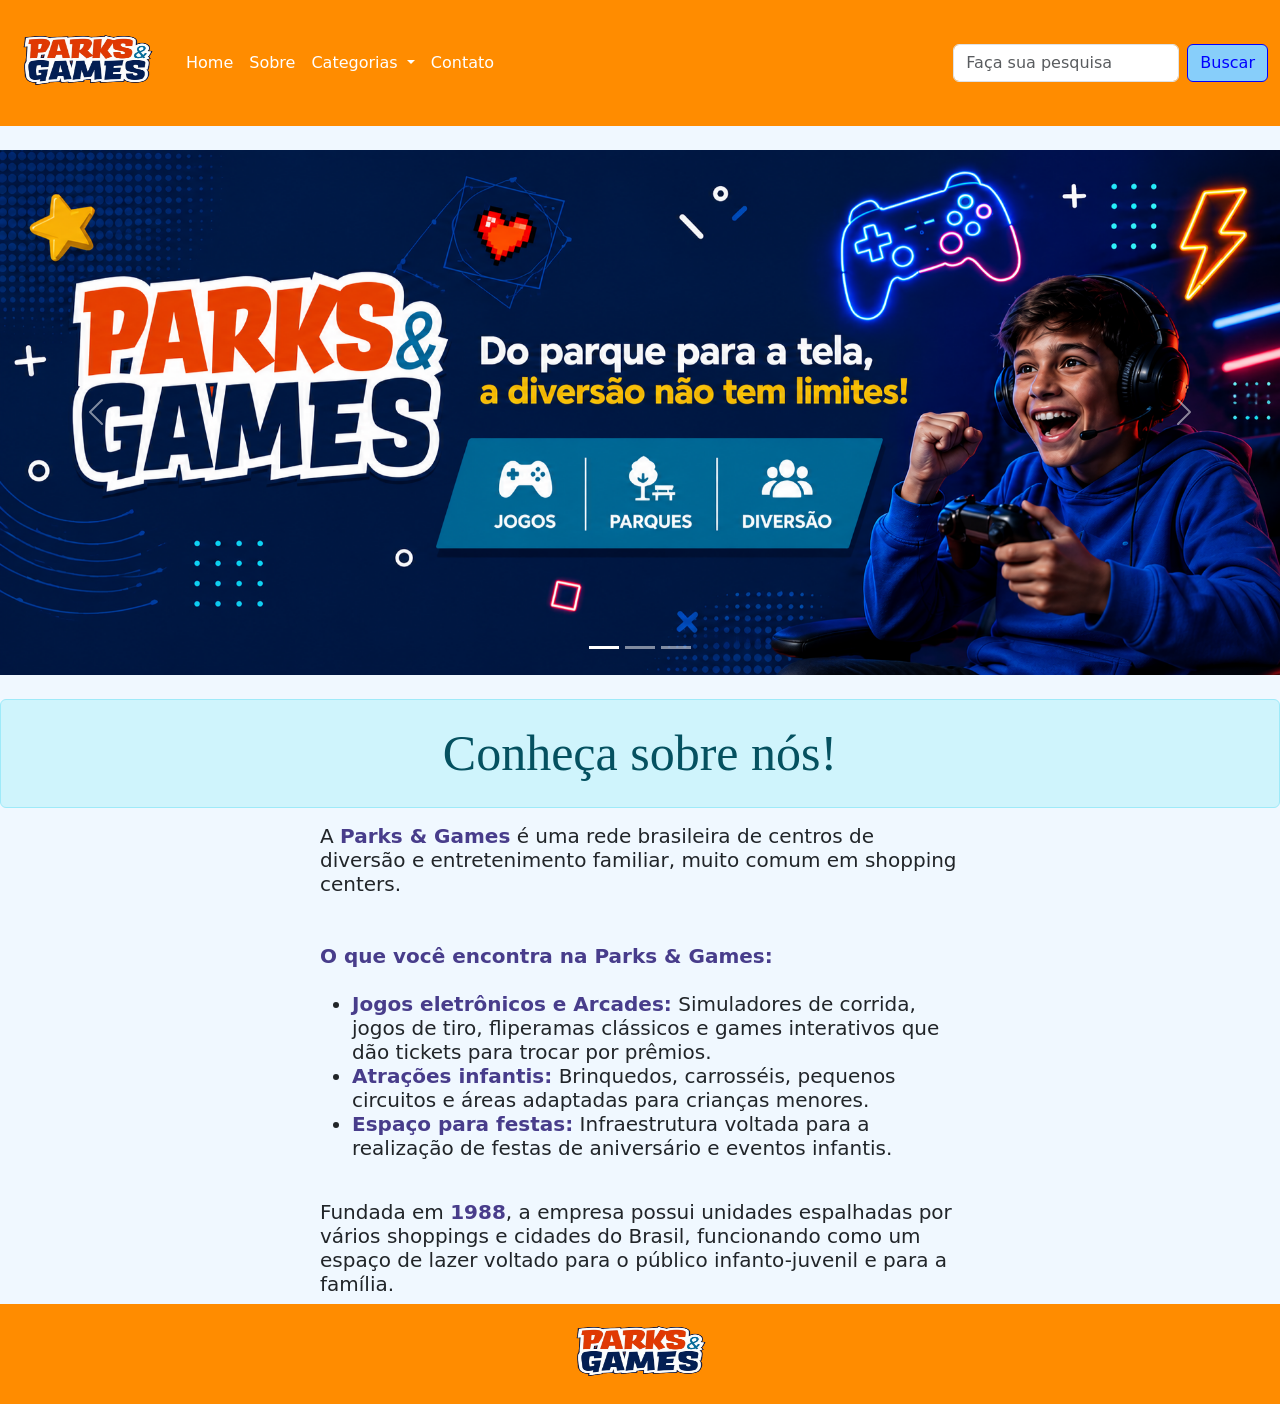
<file: sobre.html>
<!DOCTYPE html>
<html lang="pt-br">
<head>
    <meta charset="utf-8">
    <meta name="viewport" content="width=device-width, initial-scale=1">
    <title>Parks & Games</title>
    <link href="https://cdn.jsdelivr.net/npm/bootstrap@5.3.8/dist/css/bootstrap.min.css" rel="stylesheet"
          integrity="sha384-sRIl4kxILFvY47J16cr9ZwB07vP4J8+LH7qKQnuqkuIAvNWLzeN8tE5YBujZqJLB" crossorigin="anonymous">
    <link href="css/estilo.css" rel="stylesheet">
</head>
<body>

<header>
    <nav class="navbar navbar-expand-lg cabecario">
        <div class="container-fluid">
            <a class="navbar-brand" href="#"><img class="logo" src="img/P&G_logo.png" alt="logo" height="100px" width="150px"></a>
            <button class="navbar-toggler" type="button" data-bs-toggle="collapse" data-bs-target="#navbarSupportedContent" aria-controls="navbarSupportedContent" aria-expanded="false" aria-label="Toggle navigation">
                <span class="navbar-toggler-icon"></span>
            </button>
            <div class="collapse navbar-collapse" id="navbarSupportedContent">
                <ul class="navbar-nav me-auto mb-2 mb-lg-0">
                    <li class="nav-item">
                        <a class="nav-link letrabranca" aria-current="page" href="index.html">Home</a>
                    </li>
                    <li class="nav-item">
                        <a class="nav-link letrabranca" href="sobre.html">Sobre</a>
                    </li>
                    <li class="nav-item dropdown ">
                        <a class="nav-link dropdown-toggle letrabranca" href="#" role="button" data-bs-toggle="dropdown" aria-expanded="false">
                            Categorias
                        </a>
                        <ul class="dropdown-menu menuaba">
                            <li><a class="dropdown-item" href="festa.html">Festas</a></li>
                            <li><a class="dropdown-item" href="escurcao.html">Escurções</a></li>
                            <li><hr class="dropdown-divider"></li>
                            <li><a class="dropdown-item" href="evento.html">Eventos</a></li>
                        </ul>
                    </li>
                    <li class="nav-item">
                        <a class="nav-link letrabranca" href="contato.html">Contato</a>
                    </li>
                </ul>
                <form class="d-flex" role="search">
                    <input class="form-control me-2" type="search" placeholder="Faça sua pesquisa" aria-label="Search"/>
                    <button class="btn botao" type="submit">Buscar</button>
                </form>
            </div>
        </div>
    </nav>
</header>

<br>
<section class="banner">
    <div id="carouselExampleIndicators" class="carousel slide banner">
        <div class="carousel-indicators">
            <button type="button" data-bs-target="#carouselExampleIndicators" data-bs-slide-to="0" class="active" aria-current="true" aria-label="Slide 1"></button>
            <button type="button" data-bs-target="#carouselExampleIndicators" data-bs-slide-to="1" aria-label="Slide 2"></button>
            <button type="button" data-bs-target="#carouselExampleIndicators" data-bs-slide-to="2" aria-label="Slide 3"></button>
        </div>
        <div class="carousel-inner">
            <div class="carousel-item active">
                <img src="img/banner2.png" class="d-block w-100" alt="...">
            </div>
            <div class="carousel-item">
                <img src="img/banner3.png" class="d-block w-100" alt="...">
            </div>
            <div class="carousel-item">
                <img src="img/banner1.png" class="d-block w-100" alt="...">
            </div>
        </div>
        <button class="carousel-control-prev" type="button" data-bs-target="#carouselExampleIndicators" data-bs-slide="prev">
            <span class="carousel-control-prev-icon" aria-hidden="true"></span>
            <span class="visually-hidden">Previous</span>
        </button>
        <button class="carousel-control-next" type="button" data-bs-target="#carouselExampleIndicators" data-bs-slide="next">
            <span class="carousel-control-next-icon" aria-hidden="true"></span>
            <span class="visually-hidden">Next</span>
        </button>
    </div>
</section>
<br>

<section class="lojas">
    <div class="alert alert-info tamanho_alerta" role="alert">
        Conheça sobre nós!
    </div>
    <div class="sobre">
        <h4>A <stronger>Parks & Games</stronger> é uma rede brasileira de centros de diversão e entretenimento familiar, muito comum em shopping centers.<br><br><br>
            <stronger>O que você encontra na Parks & Games:</stronger><br><br>
            <ul>
                <li><stronger>Jogos eletrônicos e Arcades:</stronger> Simuladores de corrida, jogos de tiro, fliperamas clássicos e games interativos que dão tickets para trocar por prêmios.</li>
                <li><stronger>Atrações infantis:</stronger> Brinquedos, carrosséis, pequenos circuitos e áreas adaptadas para crianças menores.</li>
                <li><stronger>Espaço para festas:</stronger> Infraestrutura voltada para a realização de festas de aniversário e eventos infantis.</li>
            </ul><br>
            Fundada em <stronger>1988</stronger>, a empresa possui unidades espalhadas por vários shoppings e cidades do Brasil, funcionando como um espaço de lazer voltado para o público infanto-juvenil e para a família.
        </h4>
    </div>
</section>

<footer>
    <img class="logo" src="img/P&G_logo.png" alt="logo" height="100px" width="150px">
</footer>

<script src="https://cdn.jsdelivr.net/npm/bootstrap@5.3.8/dist/js/bootstrap.bundle.min.js"
        integrity="sha384-FKyoEForCGlyvwx9Hj09JcYn3nv7wiPVlz7YYwJrWVcXK/BmnVDxM+D2scQbITxI" crossorigin="anonymous"></script>

</body>
</html>
</file>
<file: css/estilo.css>
.cabecario{
    background-color: #FF8C00;
}

footer{
    background-color: #FF8C00;
    height: 100px;
    display: flex;
    justify-content: center;
    align-items: center;
}

.botao{
    background-color: LightSkyBlue;
    color: #0000FF;
    border-color: #0000FF;
}

.letrabranca{
    color: white; !important;
}

.menuaba{
    background-color: #40E0D0;
}

body{
    background-color: AliceBlue;
}

.tamanho_alerta{
    display: flex;
    justify-content: center;
    align-items: center;
    font-size: 50px;
    font-family: cursive;
    width: 100%;
}

.lojas{
    display: flex;
    flex-direction: column;
    justify-content: center;
    align-items: center;
}

.loja{
    height: 500px;
    border-color: #40E0D0;
    border-style: solid;
    border-width: 5px;
    border-radius: 10px;
}

h3{
    color: orangered;
    font-weight: bold;
    font-family: cursive;
    font-size: 30px;
}

h4{
    font-size: 20px;
    font-style: normal;
    font-weight: normal;
    stronger{
        font-weight: bold;
        color: darkslateblue;
    }
}

.sobre{
    width: 50%;
}

.contato{
    width: 70%;
    height: 500px;
    background-color: #7DA2E8;
    border-color: #0000FF;
    border-style: solid;
    border-width: 3px;
    border-radius: 50px;
    padding: 25px;
}
</file>
